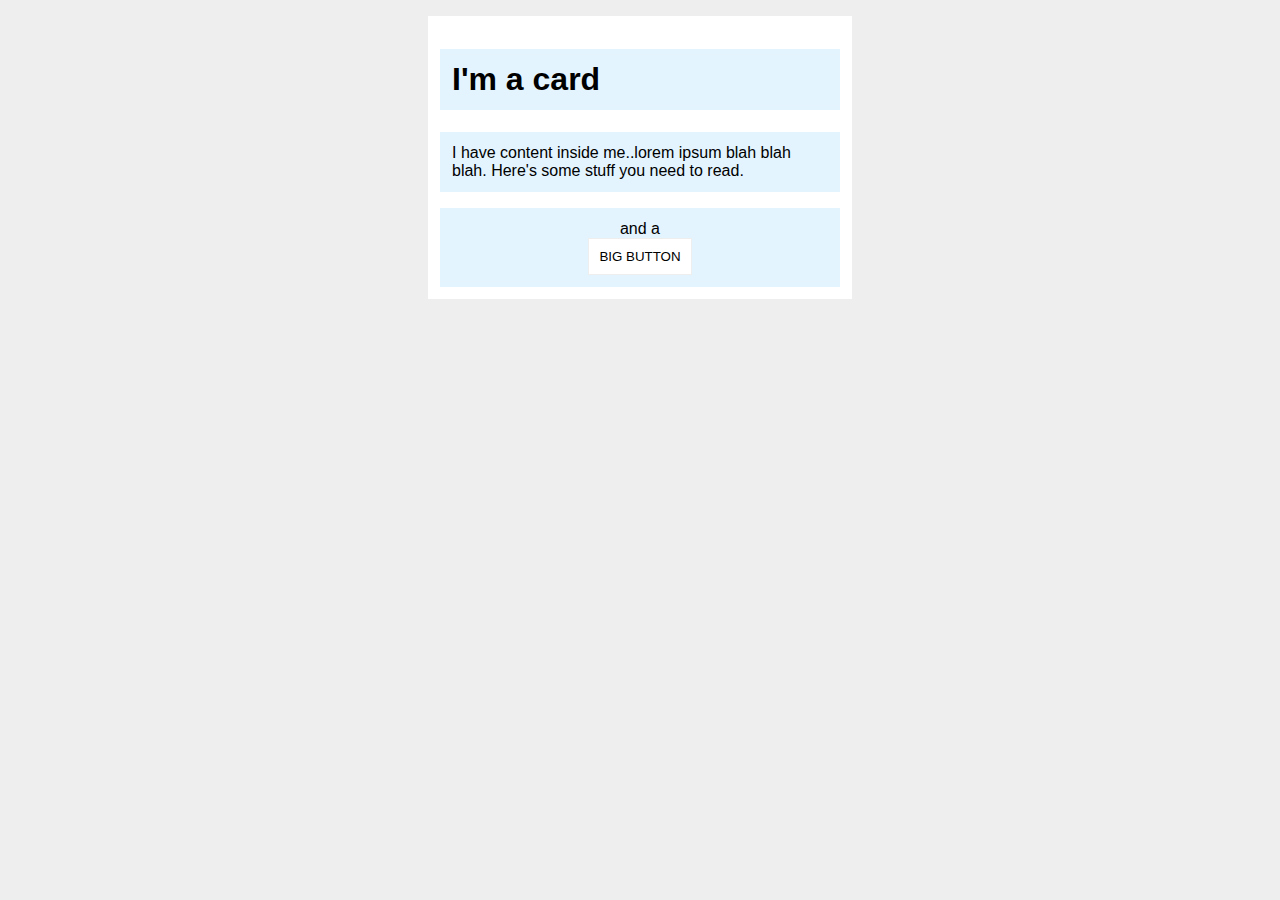
<file: foundations/block-and-inline/02-margin-and-padding-2/index.html>
<!DOCTYPE html>
<html lang="en">
  <head>
    <meta charset="UTF-8">
    <meta http-equiv="X-UA-Compatible" content="IE=edge">
    <meta name="viewport" content="width=device-width, initial-scale=1.0">
    <title>Margin and Padding exercise 2</title>
    <link rel="stylesheet" href="style.css">
  </head>
  <body>
    <div class="card">
      <h1 class="title">I'm a card</h1>
      <div class="content">I have content inside me..lorem ipsum blah blah blah. Here's some stuff you need to read.</div>
      <div class="button-container">and a <span><button>BIG BUTTON</button></span></div>
    </div>
  </body>
</html>
</file>
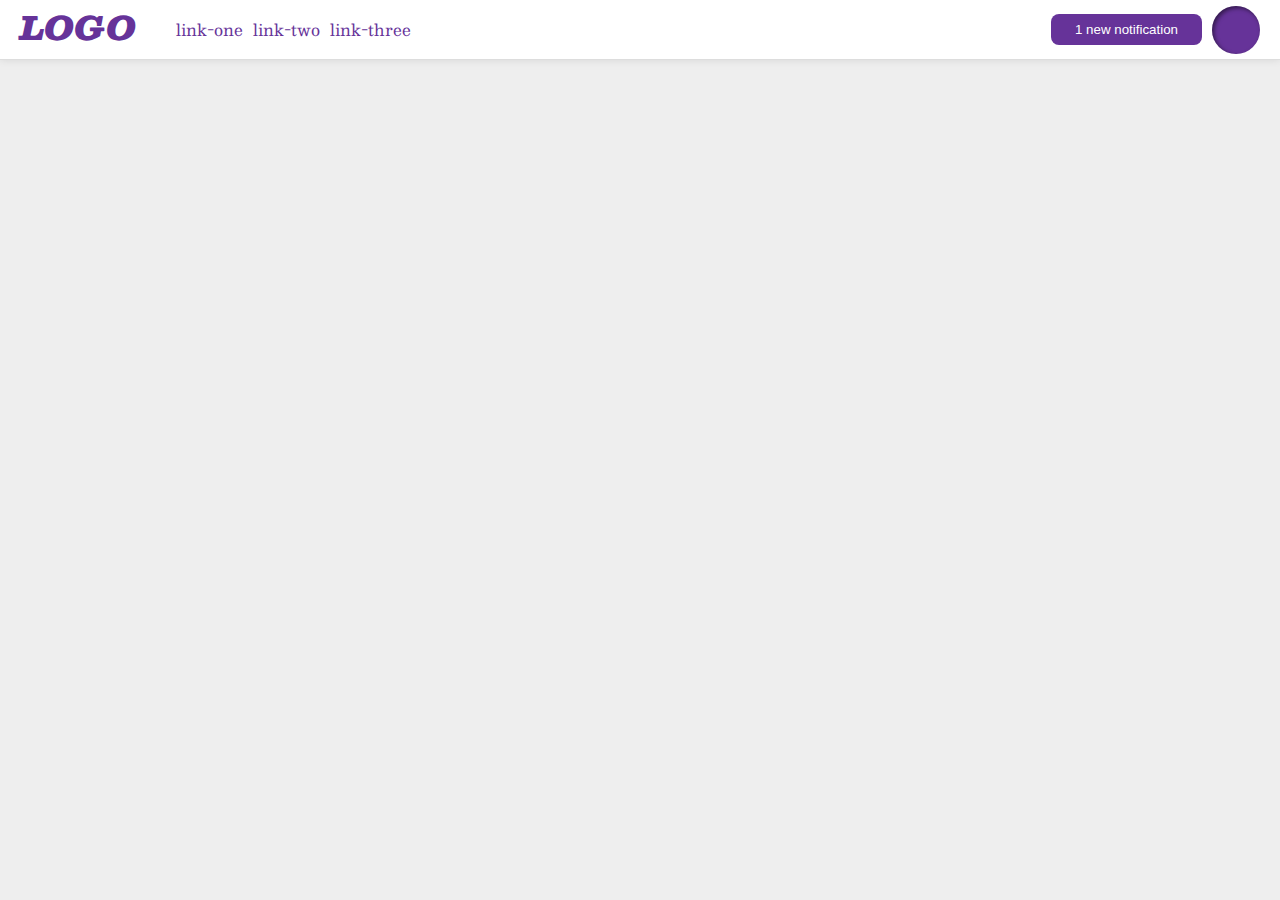
<file: foundations/flex/03-flex-header-2/index.html>
<!DOCTYPE html>
<html lang="en">
  <head>
    <meta charset="UTF-8">
    <meta http-equiv="X-UA-Compatible" content="IE=edge">
    <meta name="viewport" content="width=device-width, initial-scale=1.0">
    <title>Flex Header 2</title>
    <link rel="stylesheet" href="style.css">
  </head>
  <body>
    <div class="header">
      <div class="left-links">
        <div class="logo">
          LOGO
        </div>
        <ul class="links">
        <li><a href="https://google.com">link-one</a></li>
        <li><a href="https://google.com">link-two</a></li>
        <li><a href="https://google.com">link-three</a></li>
        </ul>
      </div>
      <div class="right-links">
        <button class="notifications">
          1 new notification
        </button>
        <div class="profile-image"></div>
        </div>
    </div>
  </body>
</html>
</file>
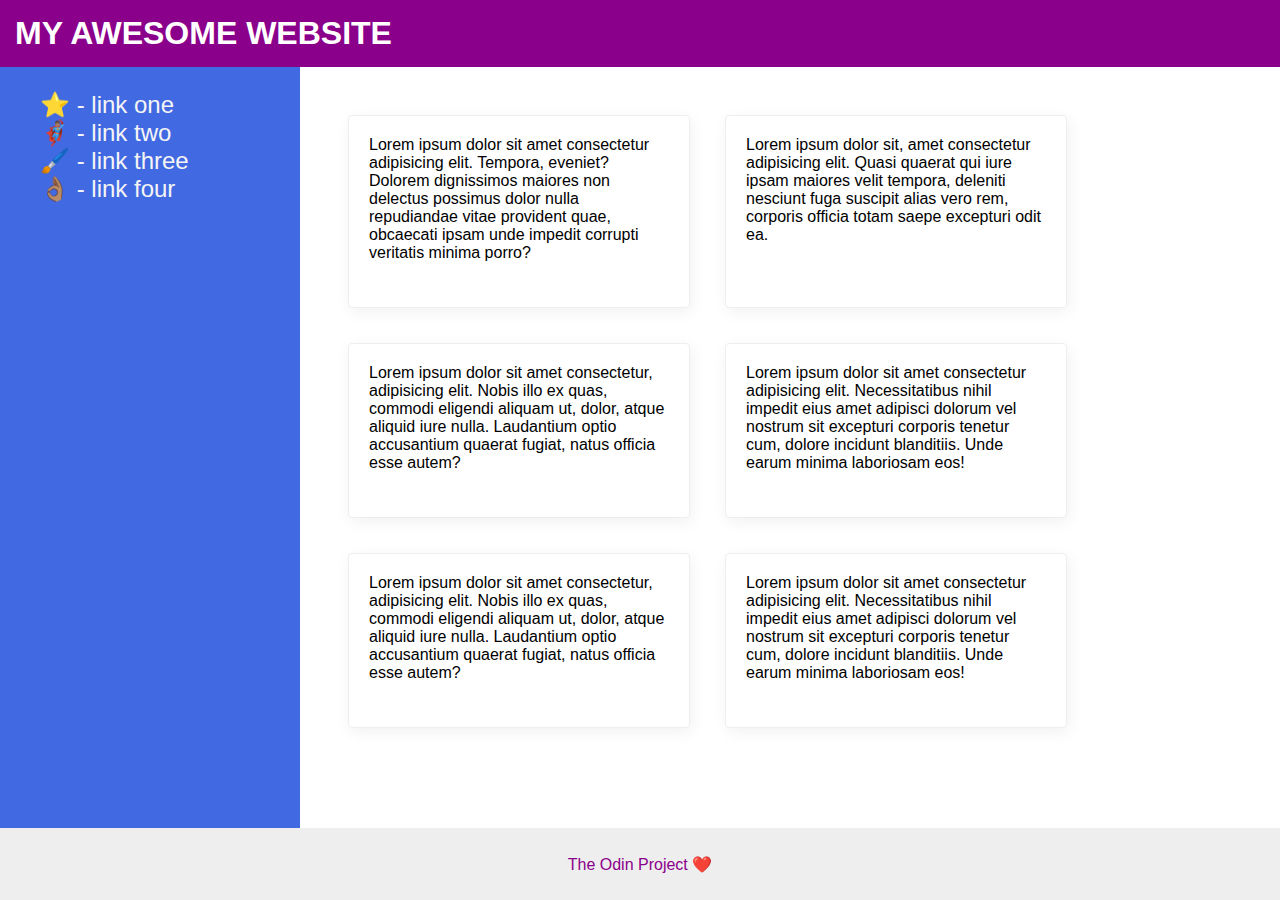
<file: foundations/flex/07-flex-layout-2/index.html>
<!DOCTYPE html>
<html lang="en">
  <head>
    <meta charset="UTF-8">
    <meta http-equiv="X-UA-Compatible" content="IE=edge">
    <meta name="viewport" content="width=device-width, initial-scale=1.0">
    <title>The Holy Grail</title>
    <link rel="stylesheet" href="style.css">
  </head>
  <body>
    <div class="page">
      <div class="header">
        MY AWESOME WEBSITE
      </div>
      <div class="content">
        <div class="sidebar">
          <ul>
            <li><a href="#">⭐ - link one</a></li>
            <li><a href="#">🦸🏽‍♂️ - link two</a></li>
            <li><a href="#">🖌️ - link three</a></li>
            <li><a href="#">👌🏽 - link four</a></li>
          </ul>
        </div>
        <div class="cards">
          <div class="card">Lorem ipsum dolor sit amet consectetur adipisicing elit. Tempora, eveniet? Dolorem dignissimos maiores non delectus possimus dolor nulla repudiandae vitae provident quae, obcaecati ipsam unde impedit corrupti veritatis minima porro?</div>
          <div class="card">Lorem ipsum dolor sit, amet consectetur adipisicing elit. Quasi quaerat qui iure ipsam maiores velit tempora, deleniti nesciunt fuga suscipit alias vero rem, corporis officia totam saepe excepturi odit ea.</div>
          <div class="card">Lorem ipsum dolor sit amet consectetur, adipisicing elit. Nobis illo ex quas, commodi eligendi aliquam ut, dolor, atque aliquid iure nulla. Laudantium optio accusantium quaerat fugiat, natus officia esse autem?</div>
          <div class="card">Lorem ipsum dolor sit amet consectetur adipisicing elit. Necessitatibus nihil impedit eius amet adipisci dolorum vel nostrum sit excepturi corporis tenetur cum, dolore incidunt blanditiis. Unde earum minima laboriosam eos!</div>
          <div class="card">Lorem ipsum dolor sit amet consectetur, adipisicing elit. Nobis illo ex quas, commodi eligendi aliquam ut, dolor, atque aliquid iure nulla. Laudantium optio accusantium quaerat fugiat, natus officia esse autem?</div>
          <div class="card">Lorem ipsum dolor sit amet consectetur adipisicing elit. Necessitatibus nihil impedit eius amet adipisci dolorum vel nostrum sit excepturi corporis tenetur cum, dolore incidunt blanditiis. Unde earum minima laboriosam eos!</div>
        </div>
      </div>  
      <div class="footer">
        The Odin Project ❤️
      </div>
  </div>
  </body>
</html>
</file>
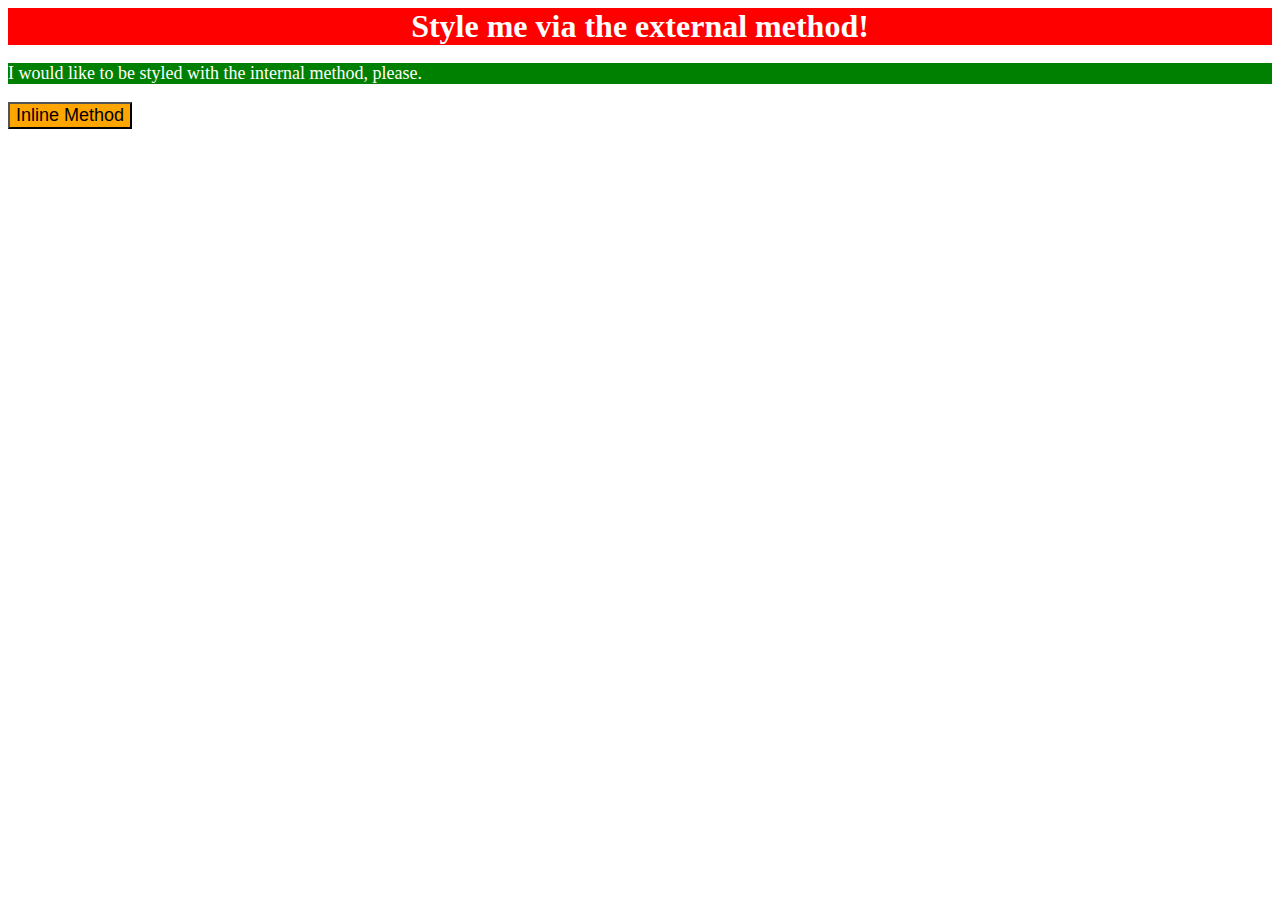
<file: foundations/intro-to-css/01-css-methods/index.html>
<!DOCTYPE html>
<html lang="en">
  <head>
    <meta charset="UTF-8">
    <meta http-equiv="X-UA-Compatible" content="IE=edge">
    <meta name="viewport" content="width=device-width, initial-scale=1.0">
    <link rel="stylesheet" href="styles.css">
    <style>
      p{
        color: white;
        background-color: green;
        font-size: 18px;
        font-family: 'Times New Roman', Times, serif;
        font-weight: 200;
        text-align: left;
      }
    
    </style>
    <title>Methods for Adding CSS</title>
  </head>
  <body>
    <div id="title">Style me via the external method!</div>
    <p>I would like to be styled with the internal method, please.</p>
    <button style="color: black;background-color: orange;font-size: 18px;">Inline Method</button></div>
  </body>
</html>
</file>
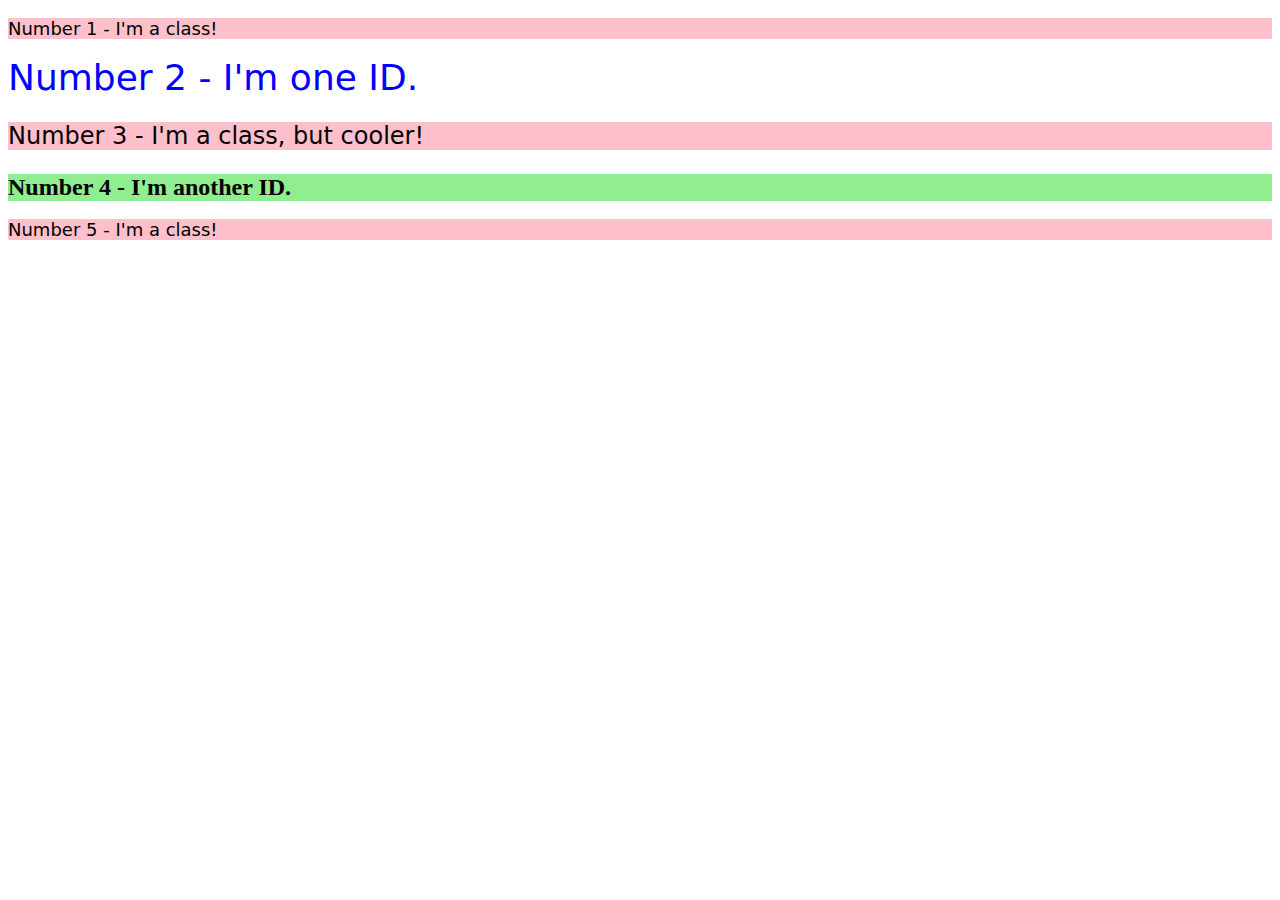
<file: foundations/intro-to-css/02-class-id-selectors/index.html>
<!DOCTYPE html>
<html lang="en">
  <head>
    <meta charset="UTF-8">
    <meta http-equiv="X-UA-Compatible" content="IE=edge">
    <meta name="viewport" content="width=device-width, initial-scale=1.0">
    <title>Class and ID Selectors</title>
    <link rel="stylesheet" href="style.css">
  </head>
  <body>
    <p class="alert-text">Number 1 - I'm a class!</p>
    <div id="ntwo">Number 2 - I'm one ID.</div>
    <p class="alert-text severe-alert">Number 3 - I'm a class, but cooler!</p>
    <div id="nfour">Number 4 - I'm another ID.</div>
    <p class="alert-text">Number 5 - I'm a class!</p>
  </body>
</html>
</file>
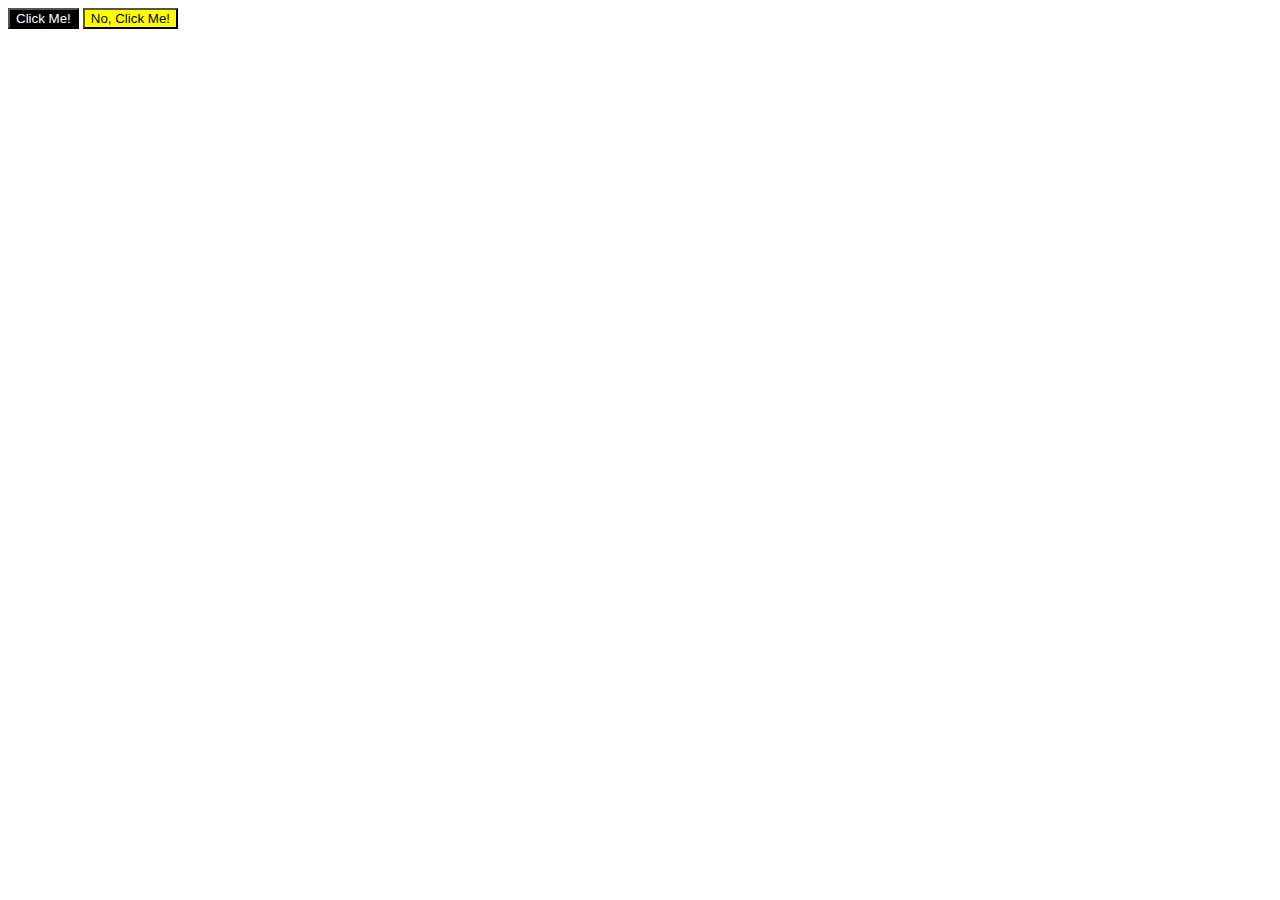
<file: foundations/intro-to-css/03-grouping-selectors/index.html>
<!DOCTYPE html>
<html lang="en">
  <head>
    <meta charset="UTF-8">
    <meta http-equiv="X-UA-Compatible" content="IE=edge">
    <meta name="viewport" content="width=device-width, initial-scale=1.0">
    <title>Grouping Selectors</title>
    <link rel="stylesheet" href="style.css">
  </head>
  <body>
    <button class="butt-one">Click Me!</button>
    <button class="butt-two">No, Click Me!</button>
  </body>
</html>
</file>
<file: foundations/block-and-inline/02-margin-and-padding-2/style.css>
body {
  background: #eee;
  font-family: sans-serif;
  font-size: 16px;
}

.card {
  width: 400px;
  background: #fff;
  padding: 12px;
  margin: 16px auto;
}

.title {
  background: #e3f4ff;
  padding: 12px 12px;
}

.content {
  background: #e3f4ff;
  padding: 12px 12px;
}

.button-container {
  background: #e3f4ff;
  margin-top: 16px;
  padding: 12px;
  text-align: center;
 }

button {
  background: white;
  border: 1px solid #eee;
  padding: 10px 10px; 
}

span {
  display: block;
}
</file>
<file: foundations/flex/03-flex-header-2/style.css>
/* this is some magical font-importing.  
you'll learn about it later. */
@import url('https://fonts.googleapis.com/css2?family=Besley:ital,wght@0,400;1,900&display=swap');

body {
  margin: 0;
  background: #eee;
  font-family: Besley, serif;
}

.header {
  background: white;
  border-bottom: 1px solid #ddd;
  box-shadow: 0 0 8px rgba(0,0,0,.1);
  display: flex;
  justify-content: space-between;
  gap: 8px; 
  align-items: center;
}

.profile-image {
  background: rebeccapurple;
  box-shadow: inset 2px 2px 4px rgba(0,0,0,.5);
  border-radius: 50%;
  width: 48px;
  height: 48px;
}

.logo {
  color: rebeccapurple;
  font-size: 32px;
  font-weight: 900;
  font-style: italic;
  display: flex;
  gap: 16px;
  padding-left: 20px;
}

button {
  border: none;
  border-radius: 8px;
  background: rebeccapurple;
  color: white;
  padding: 8px 24px;
}

a {
  /* this removes the line under our links */
  text-decoration: none;
  color: rebeccapurple;
}

.left-links { 
  display: flex;
  flex-direction: row;
  justify-content: left;
}

ul {
  list-style-type: none;
  display: flex;
  flex-direction: row;
  gap: 10px;
  justify-content: space-between;
  align-content: left;
}

.right-links { 
  display: flex;
  flex-direction: row;
  justify-content: right;
  gap: 10px;
  align-items: center;
  padding-right: 20px;
}

.notifications {
  display: flex;
}

.profile-image {
  display: flex;
  justify-self: left;
  flex-shrink: 2;
}
</file>
<file: foundations/flex/07-flex-layout-2/style.css>
body {
  font-family: -apple-system, BlinkMacSystemFont, 'Segoe UI', Roboto, Oxygen, Ubuntu, Cantarell, 'Open Sans', 'Helvetica Neue', sans-serif;
  margin: 0;
  min-height: 100vh;
}

.header {
  height: 72hv;
  background: darkmagenta;
  color: white;
}

.footer {
  height: 72px;
  background: #eee;
  color: darkmagenta;
}

.sidebar {
  width: 300px;
  background: royalblue;
  box-sizing: border-box;
}

.card {
  border: 1px solid #eee;
  box-shadow: 2px 4px 16px rgba(0,0,0,.06);
  border-radius: 4px;
}

/*My work starts here*/

.page {
  display: flex;
  flex-direction: column;
  justify-content: space-between;
  min-height: 100vh;
}

.header {
  display: flex;
  align-content: left;
  padding: 15px 0 15px 15px;
  font-weight: 900;
  font-size: 32px;
}

.content {
display: flex;
flex-direction: row;
flex-grow: 1;
}

.sidebar ul {
  list-style: none;
  font-size: 24px;
}

.sidebar {
  flex-grow: 0;
  flex-shrink: 0;
  padding left: 15px ;
}

.cards {
  display: flex;
  flex-flow: row wrap;
  padding: 48px 48px 100px 48px ;
  gap: 35px;
}

.card {
  display: flex;
  /*flex-grow: 1;
  flex-basis: 150px;*/
  padding: 20px;
  width: 300px;

}

a {  
  text-decoration: none;
  color: whitesmoke;
}

/*.header, .footer {

  display: flex;
  justify-content: space-between;
  align-items: center;
  flex-grow: 0;
}*/

.footer {
  display: flex;
  justify-content: center;
  align-items: center;
}
</file>
<file: foundations/intro-to-css/01-css-methods/styles.css>
#title
 {
    color: white;
    background-color: red;
    font-size: 32px;
    font-family: 'Times New Roman', Times, serif;
    text-align: center;
    font-weight: 800;
}
</file>
<file: foundations/intro-to-css/02-class-id-selectors/style.css>
/* Add CSS Styling */
.alert-text {
    color: black;
    background-color: pink;
    font-family: verdana, dejaVu sans, sans-serif;
    text-align: left;
    font-weight: normal;
    font-size: 18px;
}

.severe-alert {
    font-size: 24px;
}

#ntwo {
    color: blue;
    background-color: white;
    font-family: verdana, dejaVu sans, sans-serif;
    text-align: left;
    font-weight: normal;
    font-size: 36px;
}

#nfour {
    color: black;
    background-color: lightgreen;
    font family: verdana, dejaVu sans, sans-serif;
    text-align: left;
    font-weight: bold;
    font-size: 24px;
}
</file>
<file: foundations/intro-to-css/03-grouping-selectors/style.css>
/* Add CSS Styling */
.butt-one
.butt-two 
{
    font-size: 28px;
    font-family: helvetica, 'Times New Roman', serif;
}

.butt-one 
{
    color: white;
    background-color: black;
}
.butt-two 
{
    color: black;
    background-color: yellow;
}
</file>
